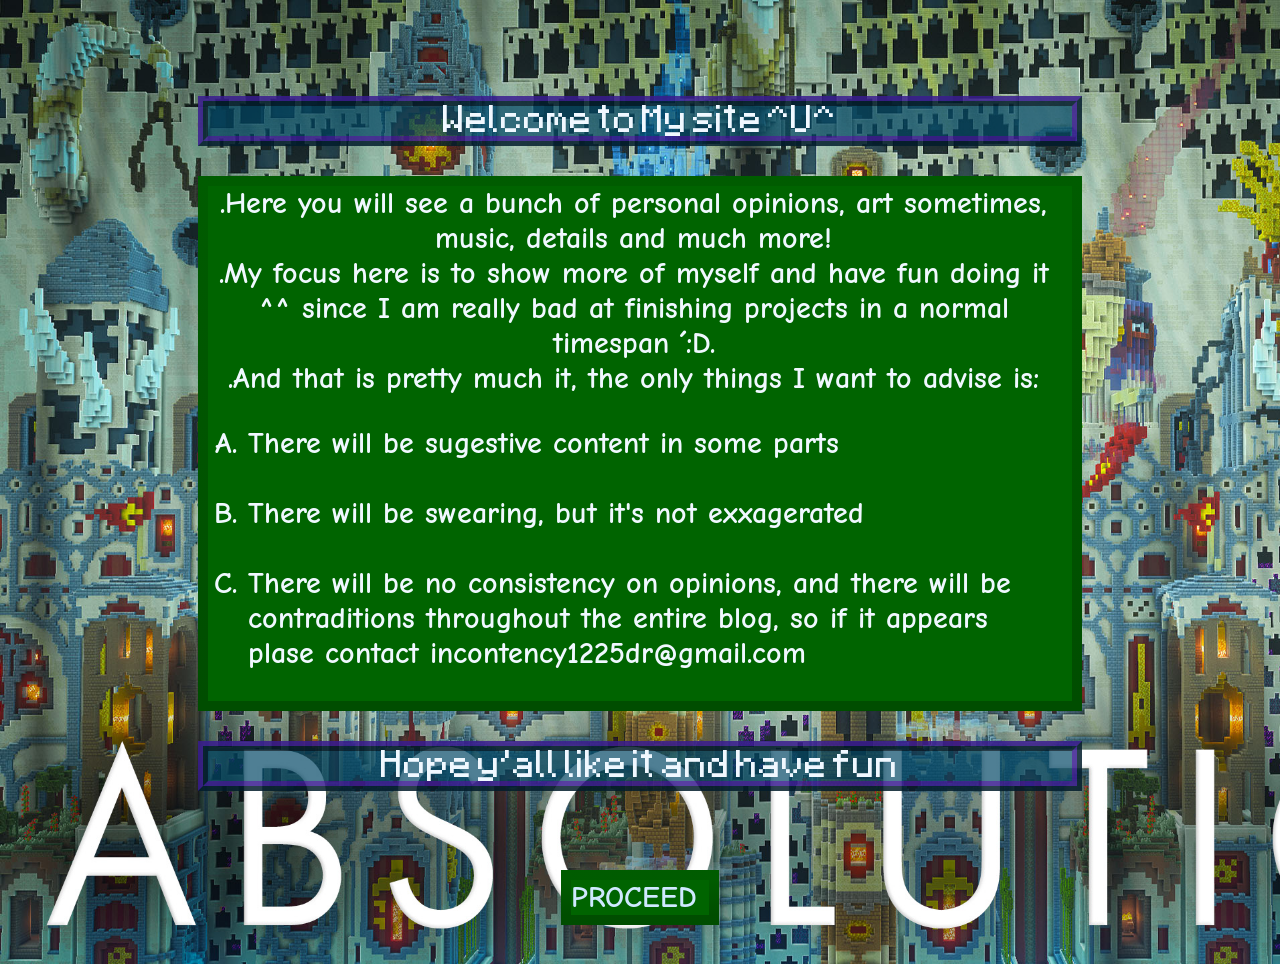
<file: index.html>
<!DOCTYPE html>
<html lang="en">

<head>
    <meta charset="UTF-8">
    <meta name="viewport" content="width=device-width, initial-scale=1.0">
    <title>WELCOME - INCOG </title>
    <link rel="stylesheet" href="CSSs/style.css">
</head>

<body>
    <section id="corpo">
        <h1> Welcome to My site ^U^</h1>
        <h3>
            .Here you will see a bunch of personal opinions,
            art sometimes, music, details and much more!
            <br>
            .My focus here is to show more of myself and
            have fun doing it ^^ since I am really bad at
            finishing projects in a normal timespan ´:D.
            <br>
            .And that is pretty much it, the only things I want to advise is:
            <ul id="Advices">
                <li>There will be sugestive content in some parts</li>
                <br>
                <li>There will be swearing, but it's not exxagerated</li>
                <br>
                <li>There will be no consistency on opinions,
                    and there will be contraditions throughout the entire
                    blog, so if it appears plase contact
                    incontency1225dr@gmail.com</li>
            </ul>
        </h3>
        <h2>Hope y'all like it and have fun</h2>
        <br>
        <button id="buton-proceed">
            <h3>
                <a href="main.html">PROCEED</a>
            </h3>
        </button>
    </section>
    <script></script>
</body>

</html>
</file>
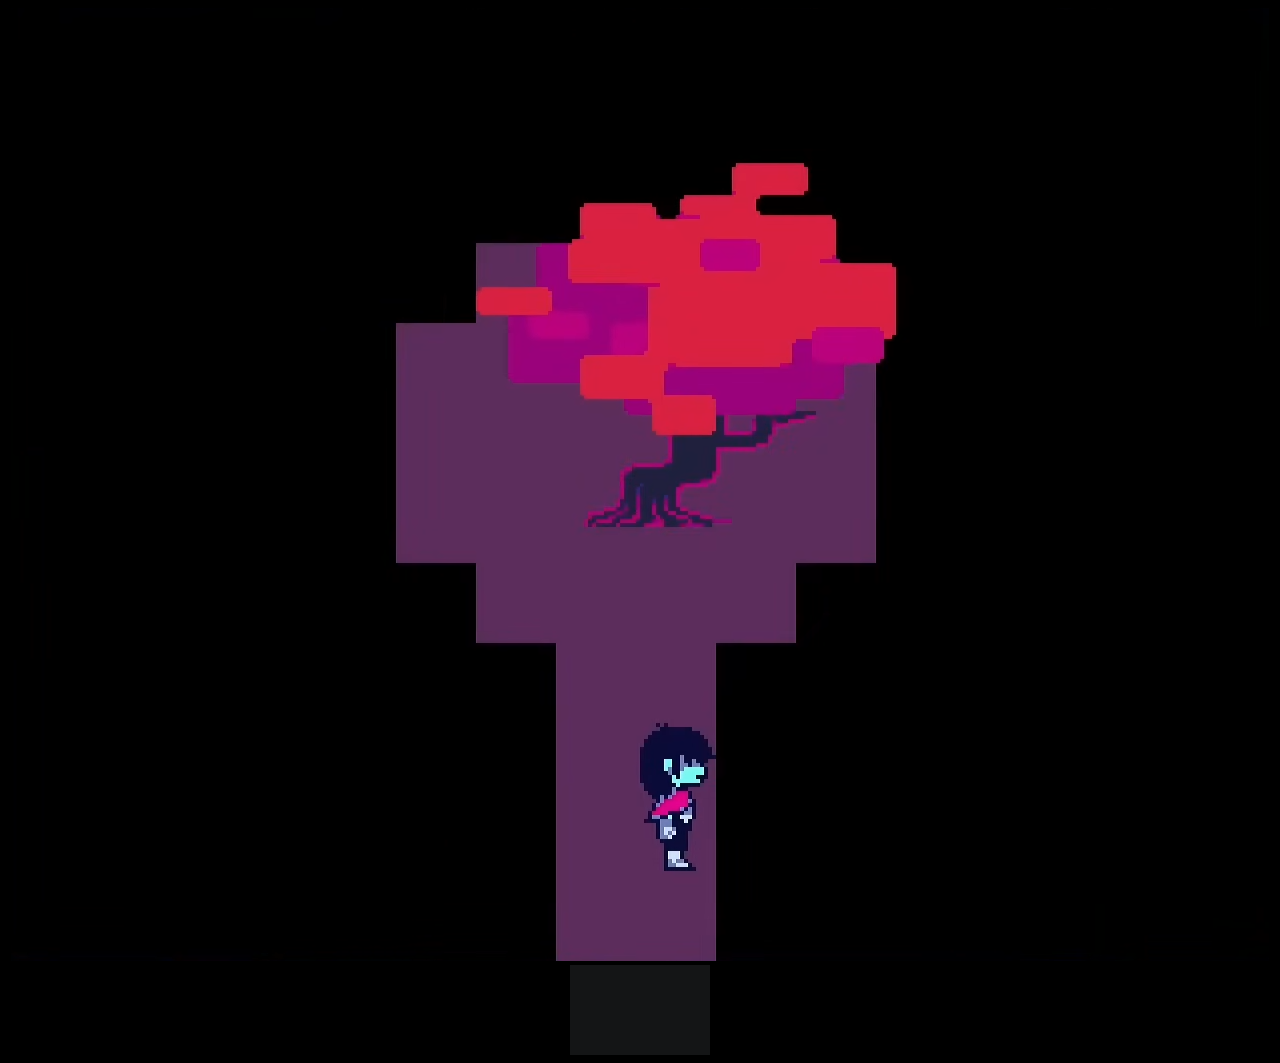
<file: forgotten.html>
<!DOCTYPE html>
<html lang="en">

<head>
    <meta charset="UTF-8">
    <meta name="viewport" content="width=device-width, initial-scale=1.0">
    <title>He is behind the tree.</title>
    <link rel="stylesheet" href="CSSs/man.css">
</head>

<body>
    <a href="https://en.wikipedia.org/wiki/Egg">
        <img src="Imagens/forgotten_man.png" alt="Seems like you already forgot.">
    </a>

    <a href="real-blog.html">
        <div id="leave"></div>
    </a>

</body>

</html>
</file>
<file: CSSs/style.css>
/*FONTES*/
@import url('https://fonts.googleapis.com/css2?family=Comic+Neue:ital,wght@0,300;0,400;0,700;1,300;1,400;1,700&family=Rammetto+One&display=swap');

@font-face {
    font-family: 'Mojangles';
    src: url(../Fontes/Mojang-Regular.woff2);
}

/*nome: font-family: "Rammetto One", sans-serif;*/
/*nome: font-family: "Comic Neue", cursive;*/
/*/FONTES*/
/*TODO O SITE*/

body {
    background-image: url("../Imagens/absolution-ctm-map.jpg");
    background-repeat: no-repeat;
    background-size: cover;
    display: flex;
    flex-direction: row;
    justify-content: space-around;    
}


a {
    color: rgb(207, 233, 255);
    text-decoration-line: none;
}

/*/TODO O SITE*/
/*BODY - Header*/
section {
    align-items: center;
}

header {
    width: 10vw;
    height: 22vh;
    background-color: darkblue;
    border: 10px solid transparent;
    border-image: linear-gradient(to bottom, rgb(17, 17, 240), black) 1;
    margin-top: 5vw;
}

header a {
    display: flex;
    justify-content: center;
    text-decoration: none;
    color: rgb(255, 255, 255);
    padding-top: 5%;
    font-size: 25px;
    font-family: "Comic Neue", cursive;
}

header h1 {
    display: flex;
    justify-content: center;
    text-decoration: none;
    color: rgb(255, 255, 255);
    padding-top: 5%;
    font-size: 25px;
    font-family: "Rammetto One", sans-serif;
}

/*/BODY - Header*/
/*/BODY - Início do site de verdade*/


#corpo {
    color: aliceblue;
    text-align: center;
    padding-top: 5%;
    font-size: 20px;
    width: 70%;
}

#corpo h1,
h2 {
    font-family: 'Mojangles';
    font-weight: 100;
    background-color: rgba(0, 70, 100, 0.69);
    border: dashed 10px rgba(50, 0, 90, 0.5);
    border-style: ridge;
}

#corpo h3 {
    font-size: 30px;
    font-family: "Comic Neue", cursive;
    padding-right: 1vw;
    background-color: darkgreen;
    border: dashed 10px;
    border-style: ridge;
    border-image: linear-gradient(to bottom, rgba(0, 90, 0, 0.81), rgb(0, 77, 0)) 1;
}

#Advices li{
    list-style: upper-latin;
    text-align: start;
}

#buton-proceed{
    background-color: rgba(240, 248, 255, 0);
    border: 0px;
}
/*/BODY - Início do site de verdade*/
</file>
<file: CSSs/man.css>
body {
    background-color: black;
    display: flex;
    flex-direction: column;
    align-items: center;
}

#leave {
    width: 11vw;
    height: 10vh;
    background-color: rgb(20, 21, 22);
    text-align: center;
}
</file>
